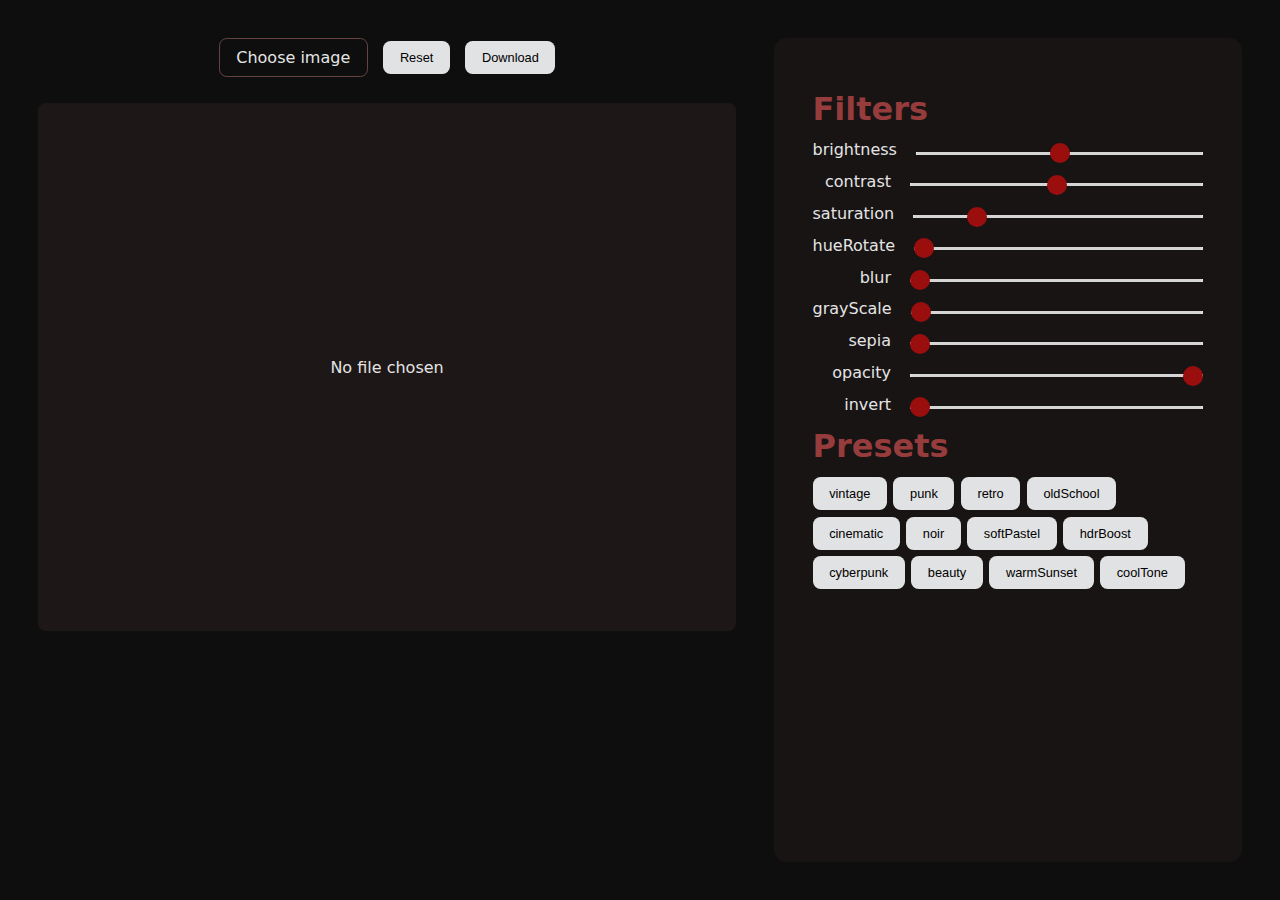
<file: imageEnhancer/index.html>
<!DOCTYPE html>
<html lang="en">
  <head>
    <meta charset="UTF-8" />
    <meta name="viewport" content="width=device-width, initial-scale=1.0" />
    <title>Document</title>
    <link rel="stylesheet" href="style.css" />
  </head>
  <body>
    <div id="main">
      <section>
        <div class="left">
          <div class="top">
            <label class="label" for="image-input">
              Choose image
              <input type="file" accept="image/*" id="image-input" hidden />
            </label>
            <button type="button" class="btn" id="reset-btn">Reset</button>
            <button type="button" class="btn" id="download-btn">
              Download
            </button>
          </div>
          <div class="bottom">
            <div class="placeholder">
              <p>No file chosen</p>
            </div>
            <canvas class="imageCanvas"></canvas>
          </div>
        </div>
        <div class="right">
          <h1>Filters</h1>
          <div class="filters">
            <!-- <div class="filter">
              <label class="labelp" for="brightness">Brightness</label>
              <input
                type="range"
                value="100"
                min="0"
                max="200"
                name="brightness"
                id="brightness"
              />
            </div> -->
          </div>
          <h1>Presets</h1>
          <div class="presets"></div>
        </div>
      </section>
    </div>

    <script src="script.js"></script>
  </body>
</html>
</file>
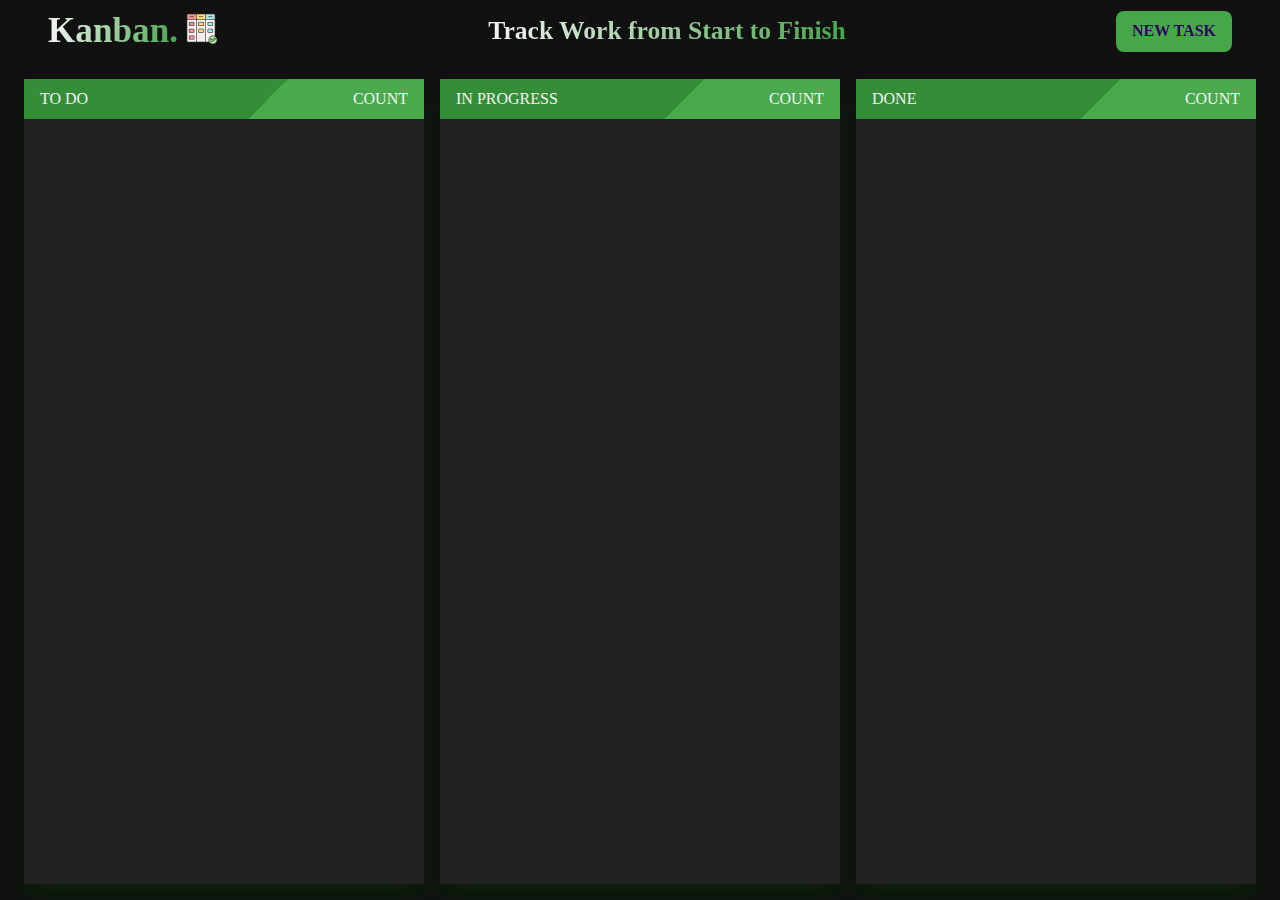
<file: KanbanBoard/index.html>
<!doctype html>
<html lang="en">
  <head>
    <meta charset="UTF-8" />
    <meta name="viewport" content="width=device-width, initial-scale=1.0" />
    <title>Kanban Board</title>
    <link rel="stylesheet" href="style.css" />
    <script src="script.js" defer></script>
    <link rel="shortcut icon" href="./assets/kanban.png" type="image/x-icon" />
    <!--A Kanban board is a visual workflow management tool that uses columns (stages) and cards (tasks) to track work from start to finish, -->
  </head>
  <body>
    <main>
      <nav>
        <div class="imgText">
          <div class="left"><h2>Kanban.</h2></div>
          <div class="img">
            <img src="./assets/kanban.png" alt="kanban logo" srcset="" />
          </div>
        </div>
        <div class="mid"><h3>Track Work from Start to Finish</h3></div>
        <div class="right">
          <button type="button" id="toggle-modal">New Task</button>
        </div>
      </nav>
      <section class="board">
        <div id="todo" class="taskColumn">
          <div class="heading">
            <div class="left">To Do</div>
            <div class="right">Count</div>
          </div>
          <p class="empty-text">No tasks</p>
        </div>
        <div id="progress" class="taskColumn">
          <div class="heading">
            <div class="left">In Progress</div>
            <div class="right">Count</div>
          </div>
          <p class="empty-text">No tasks in progress</p>
        </div>
        <div id="done" class="taskColumn">
          <div class="heading">
            <div class="left">Done</div>
            <div class="right">Count</div>
          </div>
          <p class="empty-text">No tasks done</p>
        </div>
      </section>
    </main>
    <!-- modal -->
    <div class="modal add-new-task">
      <div class="bg"></div>
      <div class="center">
        <input type="text" id="task-title" placeholder="Task Title" />
        <textarea
          id="task-description"
          placeholder="Task Description"
        ></textarea>
        <input
          type="date"
          id="task-due-date"
          aria-label="Due Date"
          placeholder="Due Date"
        />
        <button type="button" id="add-new-task" class="add-task-btn">
          Add Task
        </button>
        <div class="last">
          <button type="button" id="no-task-btn">Chill.. No Task Now</button>
        </div>
      </div>
    </div>
    <!-- Edit modal -->
    <div class="modal edit-modal" id="editModal">
      <div class="bg"></div>

      <div class="center">
        <input type="text" id="editTitleInput" placeholder="Task Title" />

        <textarea id="editDescInput" placeholder="Task Description"></textarea>

        <input
          type="date"
          id="editDateInput"
          aria-label="date"
          placeholder="Edit Date"
        />

        <button type="button" id="saveEditBtn">Save Changes</button>

        <div class="last">
          <button type="button" id="cancelEditBtn">Cancel</button>
        </div>
      </div>
    </div>
  </body>
</html>
</file>
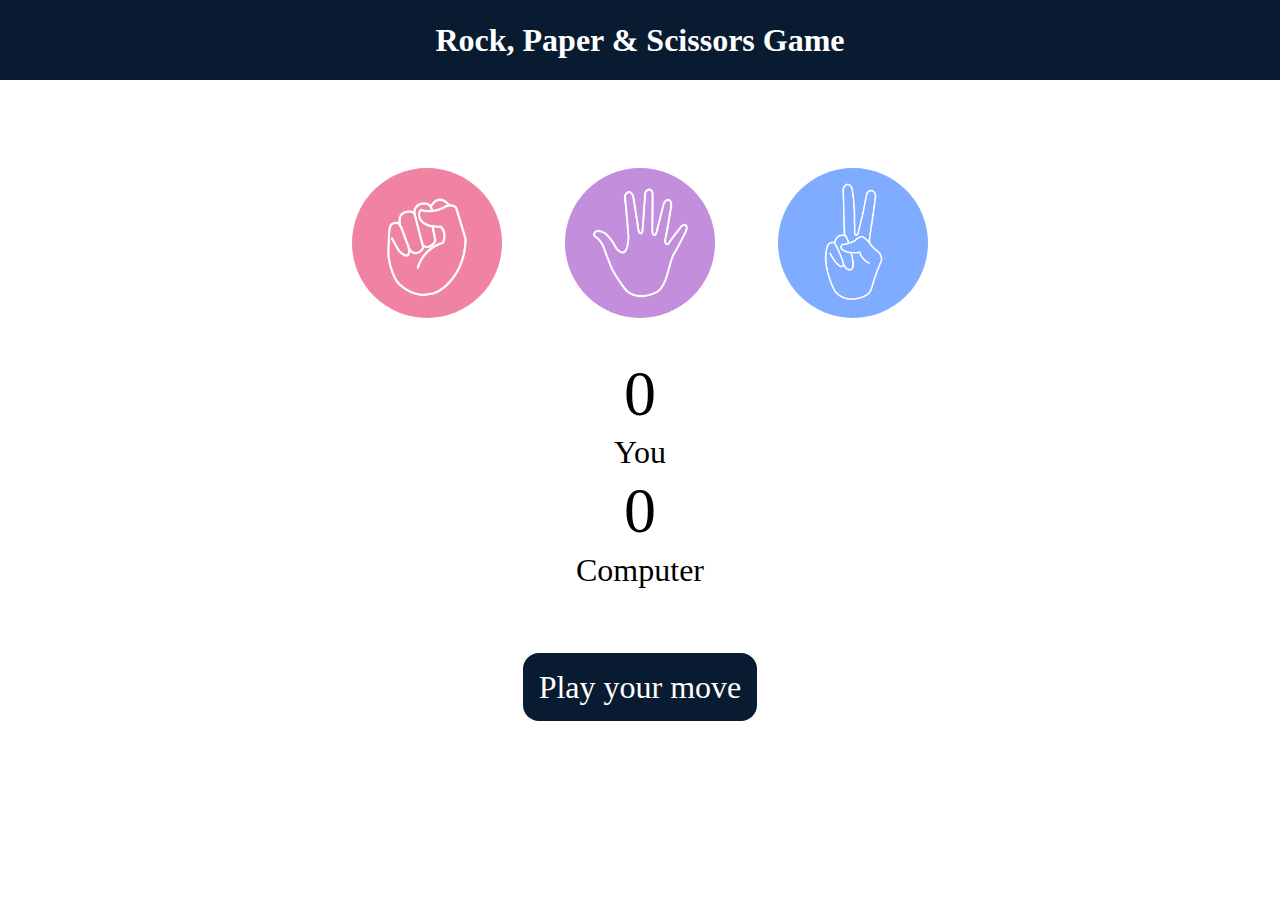
<file: RockPaperScissor/index.html>
<!DOCTYPE html>
<html lang="en">
<head>
    <meta charset="UTF-8">
    <meta name="viewport" content="width=device-width, initial-scale=1.0">
    <title>Rock, Paper & Scissors Game </title>
    <link rel="stylesheet" href="style.css">
</head>
<body>
    <h1>Rock, Paper & Scissors Game</h1>
    <div class="choices">
        <div class="choice" id="rock">
            <img src="./images/rock.png" alt="rock">
        </div>
        <div class="choice" id="paper">
            <img src="./images/paper.png" alt="paper">
        </div>
        <div class="choice" id="scissors">
            <img src="./images/scissors.png" alt="scissor">
        </div>
    </div>
    <div class="scoreBoard">
        <div class="score">
            <p id="userScore">0</p>
            <p>You</p>
            <p id="compScore">0</p>
            <p>Computer</p>
        </div>
    </div>
    <div class="msgContainer">
        <div id="msg">Play your move</div>
    </div>

    <script src="script.js"></script>
</body>
</html>
</file>
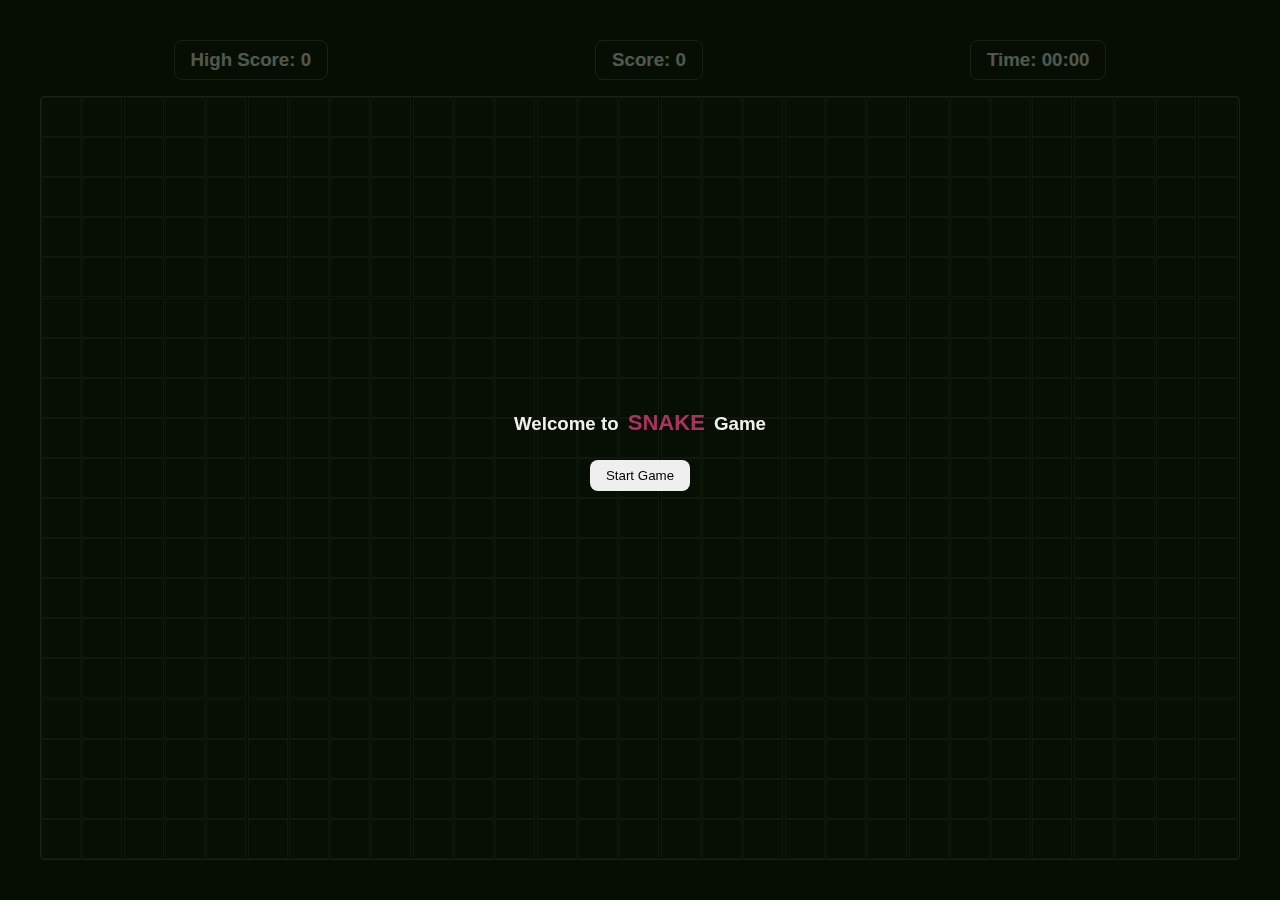
<file: SnakeGame/index.html>
<!DOCTYPE html>
<html lang="en">
  <head>
    <meta charset="UTF-8" />
    <meta name="viewport" content="width=device-width, initial-scale=1.0" />
    <title>AnacondA</title>
    <link rel="stylesheet" href="style.css" />
    <!-- <script src="https://cdn.jsdelivr.net/npm/@tailwindcss/browser@4"></script> -->
  </head>
  <body>
    <main>
      <section>
        <div class="infos">
          <div class="info">
            <h3 class="text-3xl font-bold underline">
              High Score:
              <span id="high-score">0</span>
            </h3>
          </div>
          <div class="info">
            <h3>
              Score:
              <span id="score">0</span>
            </h3>
          </div>
          <div class="info">
            <h3>
              Time:
              <span id="time">00:00</span>
            </h3>
          </div>
        </div>
        <div class="board"></div>
      </section>
      <div class="modal">
        <div class="start-game">
          <h3>Welcome to <span>Snake</span> Game</h3>
          <button type="button" class="btn btn-start">Start Game</button>
        </div>
        <div class="game-over">
          <h3>Game Over</h3>
          <button type="button" class="btn btn-restart">Restart Game</button>
          <button type="button" class="btn btn-menu">Menu</button>
        </div>
      </div>
    </main>

    <script src="script.js"></script>
  </body>
</html>
</file>
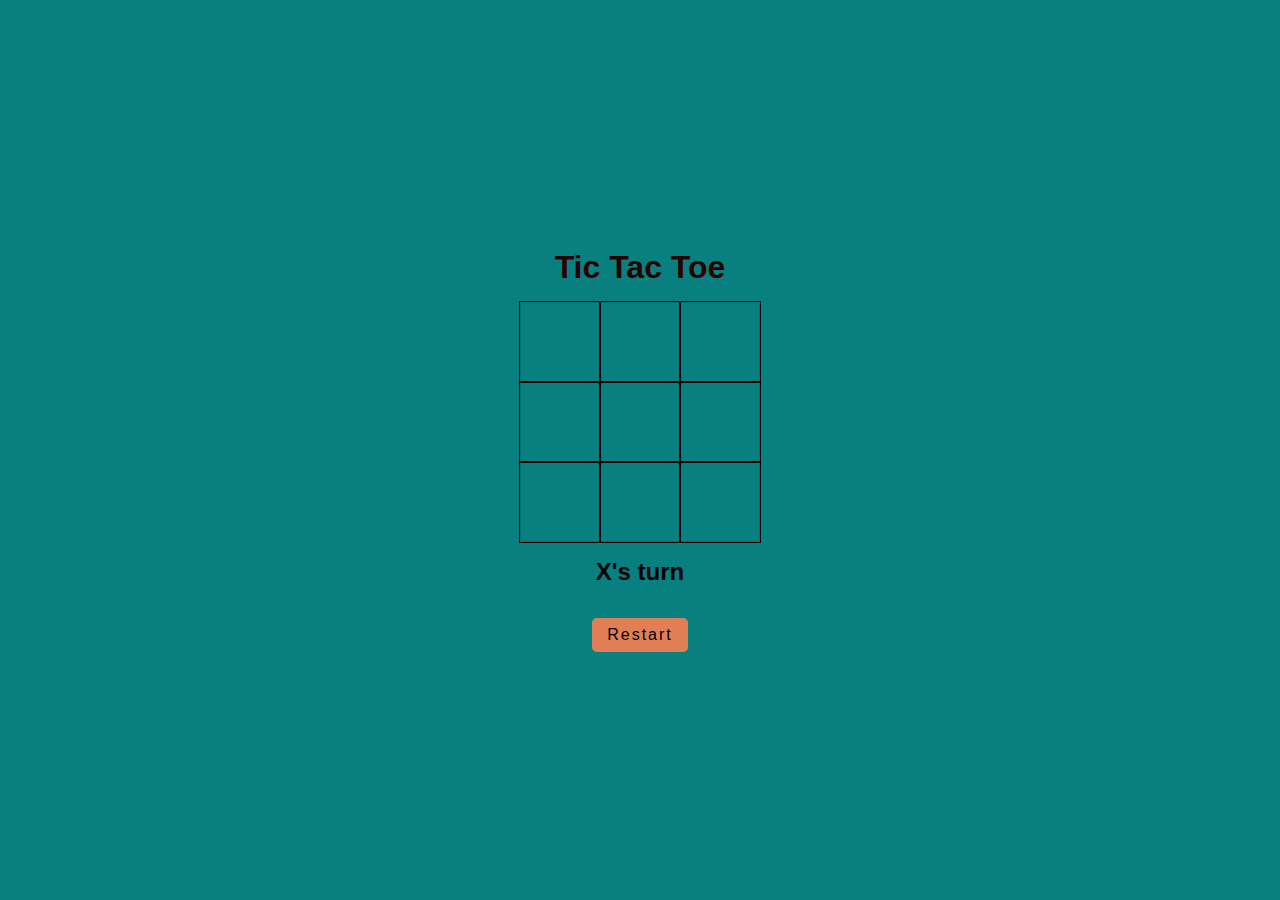
<file: TicTacToe/index.html>
<!DOCTYPE html>
<html lang="en">
<head>
    <meta charset="UTF-8">
    <meta name="viewport" content="width=device-width, initial-scale=1.0">
    <title>Tic Tac Toe</title>
    <link rel="stylesheet" href="style.css">
</head>
<body>
    <div id="gameContainer">
        <h1>Tic Tac Toe</h1>
        <div id="cellContainer">
            <div cellIndex="0" class="cell"></div>
            <div cellIndex="1" class="cell"></div>
            <div cellIndex="2" class="cell"></div>
            <div cellIndex="3" class="cell"></div>
            <div cellIndex="4" class="cell"></div>
            <div cellIndex="5" class="cell"></div>
            <div cellIndex="6" class="cell"></div>
            <div cellIndex="7" class="cell"></div>
            <div cellIndex="8" class="cell"></div>
        </div>
        <h2 id="statusText"></h2>
        <button id="restartBtn">Restart</button>
    </div>

    <script src="script.js"></script>
</body>
</html>
</file>
<file: imageEnhancer/style.css>
* {
  margin: 0;
  padding: 0;
  box-sizing: border-box;
  -webkit-user-select: none;
  user-select: none;
}

html {
  scroll-behavior: smooth;
}

body {
  height: 100%;
  width: 100%;
  font-family: system-ui, -apple-system, BlinkMacSystemFont, "Segoe UI", Roboto,
    Oxygen, Ubuntu, Cantarell, "Open Sans", "Helvetica Neue", sans-serif;

  background-color: rgb(14, 14, 14);
  color: #e4e4e4;
  overflow: hidden;
}
main {
  width: 100%;
}

main,
section {
  height: 100vh;
  width: 100%;
  padding: 3vw;
  display: flex;
  gap: 3vw;
}
section .left {
  display: flex;
  flex-direction: column;
  align-items: center;
  gap: 2vw;
  width: 60%;
}
section .right {
  width: 40%;
  height: 91.5vh;
  background: #6643431f;
  padding: 3vw;
  border-radius: 1vw;
}
section .top {
  display: flex;
  align-items: center;
  gap: 1.2vw;
}
section .label {
  padding: 0.7vw 1.3vw;
  border-radius: 0.6vw;
  outline: none;
  cursor: pointer;
  border: 0.5px solid #664343;
}

section .btn {
  padding: 0.7vw 1.3vw;
  border: none;
  outline: none;
  border-radius: 0.6vw;
  background-color: rgb(225, 226, 227);
  color: #000;
  font-size: 1vw;
  cursor: pointer;
}

section .bottom {
  background-color: #6643432d;
  width: 100%;
  aspect-ratio: 4/3.03;
  display: flex;
  align-items: center;
  justify-content: center;
  border-radius: 0.6vw;
}

section .right h1 {
  text-align: left;
  margin-bottom: 1vw;
  margin-top: 1vw;
  text-transform: capitalize;
  color: #963c3c;
}
section .right .filters {
  display: flex;
  flex-direction: column;
  gap: 1vw;
}

section .right .filter {
  display: flex;
  align-items: center;
  gap: 1.5vw;
  justify-content: flex-end;
}
section .right .filter input {
  width: 75%;
  outline: none;
  margin-top: 0.5vw;
  appearance: none;
}

section .right .filter input::-webkit-slider-thumb {
  cursor: pointer;
  appearance: none;
  width: 20px;
  height: 20px;
  border-radius: 50%;
  background-color: rgb(154, 14, 14);
  margin-top: -8.5px;
}
section .right .filter input::-webkit-slider-runnable-track {
  background-color: #d5d5d5;
  height: 3px;
  border-radius: 2px;
}
section .right .filter .labelp {
  font-size: 1.2vw;
}

canvas {
  max-width: 90%;
  max-height: 80vh;
  display: none;
}

.presets {
  display: flex;
  flex-wrap: wrap;
  gap: 0.5vw;
}
</file>
<file: KanbanBoard/style.css>
* {
  margin: 0;
  padding: 0;
  box-sizing: border-box;
}

html,
body {
  scroll-behavior: smooth;
  overflow: hidden;
  scroll-behavior: smooth;
}

:root {
  --backgroundColor: #111;
  --primary-text-color: #f4f4f4;
  --bgButtonColor: #51c655d4;
  --bgButtonColorHover: #348d37;
  --taskBgColor: #222;
  --taskColor: #07351bd8;
  --deleteButton: rgb(200, 20, 20);
  --noTaskButton: rgb(134, 26, 26);
  --inputText: #9d9d9d;

  /* padding */
  --navPadding: 0.7rem 3rem;
  --sectionPadding: 1rem 1.5rem;

  --padding-sm: 0.7rem 1rem;
  --padding-md: 1rem 2rem;
  --padding-lg: 2rem 4rem;

  /* border-radius */
  --borderRadius: 5px;
  --borderRadius-sm: 3px;
  --borderRadius-md: 8px;
  --borderRadius-lg: 10px;

  /* font-size */
  --fontSize-sm: 0.4rem;
  --fontSize-md: 0.7rem;
  --fontSize-lg: 1rem;
  --fontSize-xl: 1.2rem;
  --fontSize-xxl: 2rem;

  /* gap */
  --gap: 1rem;
  --gap-sm: 0.5rem;
  --gap-md: 1.5rem;
  --gap-lg: 2rem;

  /* box-shadow */
  --boxShadow: 0 15px 20px rgba(4, 56, 1, 0.325);

  /* transition */
  --transition: all 0.6s ease-in-out;
}

main {
  height: 100vh;
  width: 100%;
  font-family:
    "Trebuchet MS", "Lucida Sans Unicode", "Lucida Grande", "Lucida Sans",
    Arial, sans-serif;
  display: flex;
  flex-direction: column;
  position: relative;
}
body {
  background-color: var(--backgroundColor);
  color: var(--primary-text-color);
}

/* nav */
nav {
  padding: var(--navPadding);
  display: flex;
  align-items: center;
  justify-content: space-between;
  flex-shrink: 0;
  position: sticky;
  top: 0;
  -webkit-backdrop-filter: blur(2px);
  backdrop-filter: blur(2px);
  font-family: cursive;
}
nav .imgText {
  display: flex;
  align-items: center;
  justify-content: center;
  gap: var(--gap-sm);
}
nav .img img {
  width: 2rem;
  height: 2rem;
  background-position: center;
  background-repeat: no-repeat;
  background-size: cover;
}
nav button {
  background-color: var(--bgButtonColor);
  color: rgb(49, 0, 99);
  border: none;
  outline: none;
  padding: var(--padding-sm) var(--padding-sm);
  cursor: pointer;
  text-align: center;
  text-transform: uppercase;
  border-radius: var(--borderRadius-md);
  /* opacity: 0.9; */
  transition: var(--transition);
  font-family: cursive;
  font-weight: 600;
  font-size: var(--fontSize-lg);
}
nav button:hover {
  scale: 0.98;
  background-color: var(--bgButtonColorHover);
  border-radius: var(--borderRadius-md);
}
nav .mid h3 {
  font-size: 1.6rem !important;
}
nav .left h2,
nav .mid h3 {
  font-size: 2.2rem;
  font-weight: 700;
  background: linear-gradient(
    90deg,
    var(--primary-text-color),
    var(--bgButtonColor)
  );
  background-size: 100% 200%;
  background-position: left center;

  -webkit-background-clip: text;
  background-clip: text;
  -webkit-text-fill-color: transparent;
  mix-blend-mode: difference;

  -webkit-user-select: none;
  user-select: none;

  transition: background-size 0.4s ease-in-out;
}
nav .left h2:hover {
  background-size: 200% 100%;
}

/* section */
section {
  padding: var(--sectionPadding);
  display: flex;
  justify-content: space-between;
  gap: var(--gap);
  /* background-color: rebeccapurple; */
  flex-grow: 1;
  overflow: hidden;
}
section .taskColumn {
  background-color: var(--taskBgColor);
  flex-grow: 1;
  width: 100%;
  display: flex;
  flex-direction: column;
  gap: var(--gap-sm);
  transition: all 0.7s cubic-bezier(0.19, 1, 0.22, 1);
  box-shadow: var(--boxShadow);
  overflow-y: auto;

  /* IE / Edge (legacy) */
  -ms-overflow-style: none;
}
.taskColumn::-webkit-scrollbar {
  display: none;
}

section .taskColumn.hover-over {
  border: 1.5px solid var(--bgButtonColorHover);
  scale: 1.03;
}
section .taskColumn .heading {
  display: flex;
  align-items: center;
  justify-content: space-between;
  position: sticky;
  top: 0;
  z-index: 3;
  width: 100%;
  font-size: var(--fontSize-lg);
  padding: var(--padding-sm);
  font-family: cursive;
  background: linear-gradient(
    135deg,
    var(--bgButtonColorHover) 60%,
    var(--bgButtonColor) 40%
  );
  text-transform: uppercase;
}
section .taskColumn .task {
  background: var(--taskColor);
  padding: var(--padding-sm);
  border-radius: var(--borderRadius-md);
  width: 95%;
  margin-left: 0.4rem;
  display: flex;
  flex-direction: column;
  gap: var(--gap-sm);
  cursor: grab;
}

section .taskColumn .task button {
  align-self: flex-end;
  background-color: var(--deleteButton);
  color: var(--primary-text-color);
  border: none;
  outline: none;
  padding: 0.4rem 1rem;
  border-radius: var(--borderRadius-sm);
  cursor: pointer;
  font-family: cursive;
}

/* modal */
.modal {
  position: fixed;
  top: 0;
  left: 0;
  width: 100%;
  height: 100vh;
  display: none;
  align-items: center;
  justify-content: center;
  transition: var(--transition);
}
.modal.active {
  display: flex;
}
.modal .bg {
  position: absolute;
  top: 0;
  left: 0;
  width: 100%;
  height: 100%;
  background-color: rgba(0, 0, 0, 0.4);
  -webkit-backdrop-filter: blur(2px);
  backdrop-filter: blur(2px);
  z-index: 1;
  transition: var(--transition);
}
.modal .center {
  width: 30%;
  background-color: var(--backgroundColor);
  padding: var(--padding-lg);
  border-radius: var(--borderRadius-md);
  display: flex;
  flex-direction: column;
  gap: var(--gap-md);
  box-shadow: var(--boxShadow);
  z-index: 10;
}
.modal .center input,
textarea {
  font-family: cursive;
  background-color: var(--taskBgColor);
  border: none;
  outline: none;
  padding: var(--padding-sm);
  color: var(--primary-text-color);
  border-radius: var(--borderRadius-sm);
}
.modal .center textarea {
  width: 100%;
  min-height: 100px;
}

.modal .center input::placeholder,
.modal .center textarea::placeholder {
  color: var(--inputText);
}
.modal .last button {
  width: 100% !important;
  background-color: var(--noTaskButton) !important;
  color: var(--primary-text-color) !important;
}
.modal .center button,
.last button {
  background-color: var(--bgButtonColor);
  border: none;
  outline: none;
  padding: var(--padding-sm);
  color: var(--primary-text-color);
  border-radius: var(--borderRadius-sm);
  transition: var(--transition);
  cursor: pointer;
  width: 80%;
  align-self: center;
  font-family: cursive;
}
.modal .center button:hover {
  background-color: var(--bgButtonColorHover);
  scale: 0.95;
}
.modal .last button:hover {
  background-color: var(--deleteButton) !important;
  scale: 0.95;
}
.edit-btn {
  background-color: rgb(117, 35, 193) !important;
}
.edit-btn:hover {
  scale: 0.95;
  background-color: rgb(90, 25, 156) !important;
}
.delete-btn:hover {
  scale: 0.95;
  background-color: var(--deleteButton) !important;
}

/* Utils */
.empty-text {
  text-align: center;
  display: none;
  color: #999;
  font-size: 0.9rem;
  margin-top: 1rem;
}

.task-date {
  font-size: 1rem;
  color: #b3b3b3;
  display: block;
  margin: 4px 0 6px;
}
.task-due {
  font-size: 0.9rem !important;
  font-size: 0.75rem;
  color: #cc4440;
  display: block;
}
.task-actions {
  display: flex;
  justify-content: flex-end;
  gap: var(--gap-md);
  /* margin-top: 0.8rem; */
}
.task.completed h2 {
  text-decoration: line-through;
  opacity: 0.6;
}
.task.completed p {
  opacity: 0.7;
}
.done-btn {
  /* background-color: #2e7d32; */
  color: white;
  border: none;
  padding: 0.4rem 0.8rem;
  border-radius: 6px;
  cursor: pointer;
}
.done-btn:hover {
  background-color: #1b5e20;
}
.task.completed .done-btn {
  background-color: #2e7d32;
  cursor: default;
}
.date-label {
  font-size: 0.9rem;
  font-family: cursive;
  margin: auto;
  color: var(--inputText);
}

/* Edit Modal specific */
.edit-modal .center button {
  background-color: #4caf50;
}

.edit-modal .center button:hover {
  background-color: #43a047;
}

.edit-modal .last button {
  background-color: var(--noTaskButton) !important;
}

.edit-modal .last button:hover {
  background-color: var(--deleteButton) !important;
}

/* task overdue */
.task.overdue {
  border-left: 6px solid #e74c3c;
  border-right: 2px solid #e74c3c;
  background-color: rgba(231, 76, 60, 0.08);
}

.task.overdue .task-due {
  color: #e74c3c;
  font-weight: 700;
  font-family:
    "Trebuchet MS", "Lucida Sans Unicode", "Lucida Grande", "Lucida Sans",
    Arial, sans-serif;
}
</file>
<file: RockPaperScissor/style.css>
* {
  margin: 0;
  padding: 0;
  text-align: center;
  box-sizing: border-box;
}

h1 {
  background-color: #081b31;
  color: #fff;
  height: 5rem;
  line-height: 5rem;
}

.choice {
  height: 165px;
  width: 165px;
  border-radius: 50%;
  display: flex;
  justify-content: center;
  align-items: center;
}

.choice:hover {
  cursor: pointer;
  background-color: #081b31;
}

img {
  height: 150px;
  width: 150px;
  object-fit: cover;
  border-radius: 50%;
}

.choices {
  display: flex;
  justify-content: center;
  align-items: center;
  gap: 3rem;
  margin-top: 5rem;
}

.scoreBoard {
  font-size: 2rem;
  margin-top: 3rem;
  margin-top: 2rem;
}
.score{
    display: flex;
    flex-direction: column;
    align-items: center;
    justify-content: center;
    gap: .2rem;
}

#userScore,
#compScore {
  font-size: 4rem;
}

.msgContainer {
  margin-top: 5rem;
}

#msg {
  background-color: #081b31;
  color: #fff;
  font-size: 2rem;
  display: inline;
  padding: 1rem;
  border-radius: 1rem;
}
</file>
<file: SnakeGame/style.css>
* {
  padding: 0;
  margin: 0;
  box-sizing: border-box;
}
html,
body {
  height: 100%;
  width: 100%;
}
:root {
  --bg-primary: #0c0c0c;
  --bg-secondary: #051000ad;
  --text-primary-color: #f0f0f0;
  --border-primary-color: #444444;
  --board-checker-color: #74747445;

  --bg-fill-color: #e799ea;
  --bg-food-color: #cb3973d5;

  /* Spacing variables */
  --space-xs: 4px;
  --space-sm: 8px;
  --space-md: 16px;
  --space-lg: 24px;
  --space-xl: 32px;
  --space-2xl: 40px;
  --space-3xl: 48px;

  --border-radius-xs: 4px;
  --border-radius-sm: 8px;
  --border-radius-md: 16px;
  --border-radius-lg: 24px;

  --font-size-sm: 14px;
  --font-size-md: 18px;
  --font-size-lg: 22px;
}

html {
  background-color: var(--bg-primary);
  color: var(--text-primary-color);
  font-family: "Franklin Gothic Medium", "Arial Narrow", Arial, sans-serif;
}
.btn {
  padding: var(--space-sm) var(--space-md);
  border: none;
  border-radius: var(--border-radius-sm);
  cursor: pointer;
  transition: all 0.3s ease-in-out;
}
.btn:hover {
  transform: scale(1.1);
  box-shadow: 0 0 10px var(--bg-food-color);
}
.btn:active {
  transform: scale(0.96);
}

main,
section {
  height: 100%;
  width: 100%;
}
section {
  padding: var(--space-2xl);
  height: 100%;
  display: flex;
  flex-direction: column;
  gap: var(--space-md);
  /* background-color: rgb(7, 7, 80); */
}
section .infos {
  display: flex;
  align-items: center;
  justify-content: space-around;
}
.info {
  padding: var(--space-sm) var(--space-md);
  border: 1px solid var(--border-primary-color);
  border-radius: var(--border-radius-sm);
}

section .board {
  border: 1px solid var(--border-primary-color);
  border-radius: var(--border-radius-xs);
  flex-grow: 1;
  display: grid;
  grid-template-columns: repeat(auto-fit, minmax(40px, 1fr));
  grid-template-rows: repeat(auto-fit, minmax(40px, 1fr));
}
.block {
  width: 40px;
  height: 40px;
  border: 1px solid var(--board-checker-color);
  background: #22222220;
}
/* snake color & food color */
.fill {
  background-color: var(--bg-fill-color);
  border-radius: var(--border-radius-xs);
}
.food {
  background-color: var(--bg-food-color);
  border-radius: var(--border-radius-xs);
}

/* modal */
.modal {
  height: 100vh;
  width: 100vw;
  position: fixed;
  top: 0;
  background-color: var(--bg-secondary);
  /* backdrop-filter: blur(2px); */
  display: flex;
  align-items: center;
  justify-content: center;
}
.modal h3 span {
  padding: var(--space-xs);
  color: var(--bg-food-color);
  text-transform: uppercase;
  font-size: var(--font-size-lg);
}
.modal .start-game,
.game-over {
  display: flex;
  flex-direction: column;
  align-items: center;
  justify-items: center;
  gap: var(--space-lg);
}
.modal .game-over {
  display: none;
}
</file>
<file: TicTacToe/style.css>
*{
    padding: 0;
    margin: 0;
    box-sizing: border-box;
}

body{
    width: 100%;
    height: 100vh;
    background-color: rgb(8, 128, 128);
    font-family: 'Gill Sans', 'Gill Sans MT', Calibri, 'Trebuchet MS', sans-serif;
}
h1{
    color: rgb(41, 0, 0);
    font-weight: 700;
    margin-bottom: 1rem;
}
h2{
    margin-top: 1rem;
}
#gameContainer{
    display: flex;
    flex-direction: column;
    align-items: center;
    justify-content: center;
    height: 100vh;
    text-align: center;
}
#cellContainer{
    display: grid;
    grid-template-columns: repeat(3,auto);
}
.cell{
    width: 80px;
    height: 80px;
    border: 1px solid rgba(0, 0, 0, 0.118);
    box-shadow: 0 0 0 1px;
    font-size: 50px;
    color: black;
    cursor: pointer;
}
button{
    margin-top: 2rem;
    padding: 8px 15px;
    border-radius: .3rem;
    border: none;
    background-color: rgba(255, 127, 80, 0.875);
    font-size: medium;
    font-weight: 400;
    transition: all;
    cursor: pointer;
    letter-spacing: 2px;
}
button:hover{
      background-color: rgba(255, 127, 80, 0.77);
}
</file>
